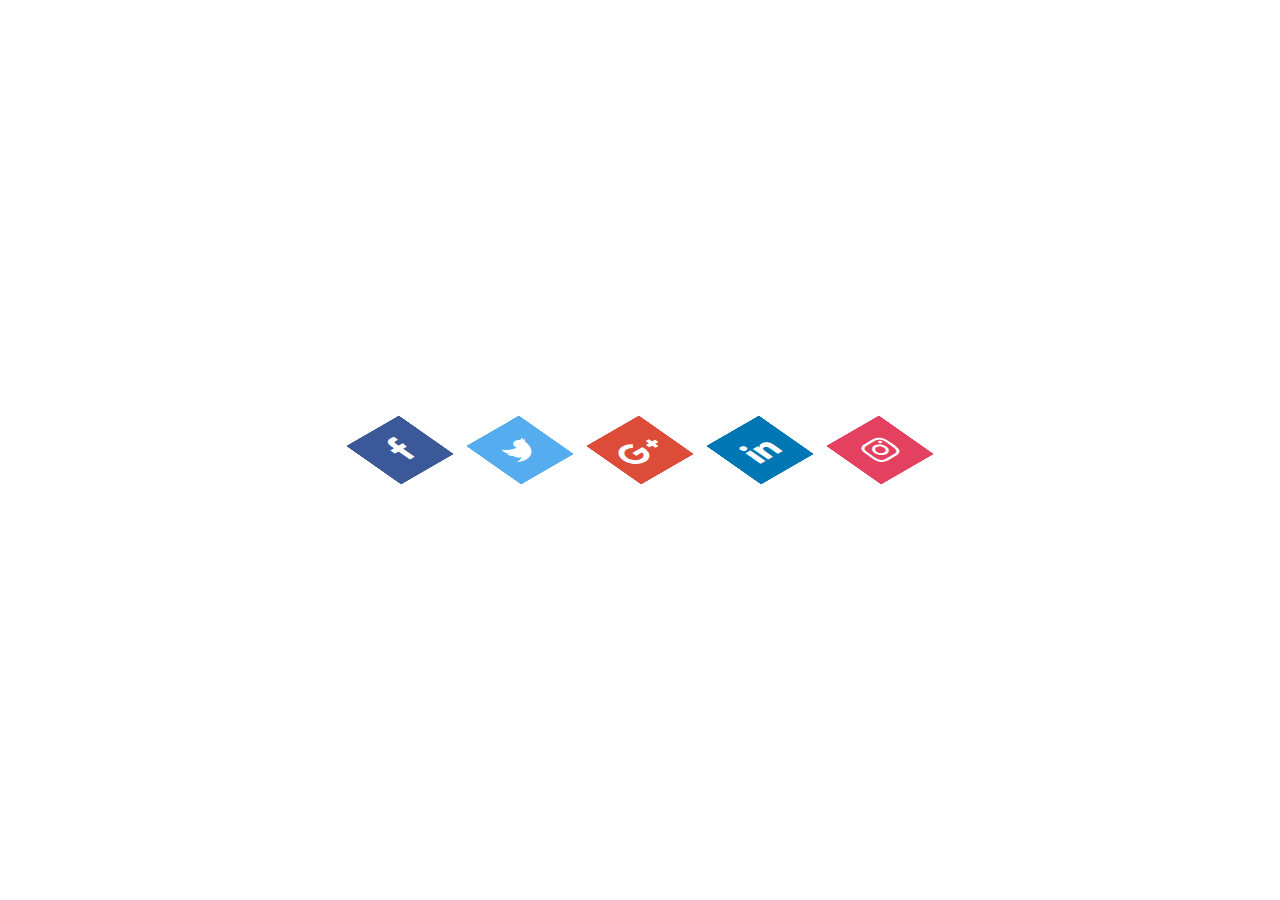
<file: CSS/1/index.html>
<!DOCTYPE html>
<html lang="pt-br">
<head>
    <meta charset="UTF-8">
    <meta name="viewport" content="width=device-width, initial-scale=1.0">
    <meta name="descripition" content="DesafioCSS">
    <meta name="author" content="Milena Carecho">
    <meta name="keywords" content="CSS">
    <title>Ícone de mídia social em camadas </title>
    <link rel="stylesheet" type="text/css" href="style.css">
    <link rel="stylesheet" href="https://stackpath.bootstrapcdn.com/font-awesome/4.7.0/css/font-awesome.min.css" integrity="sha384-wvfXpqpZZVQGK6TAh5PVlGOfQNHSoD2xbE+QkPxCAFlNEevoEH3Sl0sibVcOQVnN" crossorigin="anonymous">
</head>
<body>
    <ul>
        <li>
            <a href="#">
                <span></span>
                <span></span>
                <span></span>
                <span></span>
                <span class="fa fa-facebook" aria-hidden="true"></span>
            </a>
        </li>
        <li>
            <a href="#">
                <span></span>
                <span></span>
                <span></span>
                <span></span>
                <span class="fa fa-twitter" aria-hidden="true"></span>
            </a>
        </li>
        <li>
            <a href="#">
                <span></span>
                <span></span>
                <span></span>
                <span></span>
                <span class="fa fa-google-plus" aria-hidden="true"></span>
            </a>
        </li>
        <li>
            <a href="#">
                <span></span>
                <span></span>
                <span></span>
                <span></span>
                <span class="fa fa-linkedin" aria-hidden="true"></span>
            </a>
        </li>
        <li>
            <a href="#">
                <span></span>
                <span></span>
                <span></span>
                <span></span>
                <span class="fa fa-instagram" aria-hidden="true"></span>
            </a>
        </li>
    </ul>
    
</body>
</html>
</file>
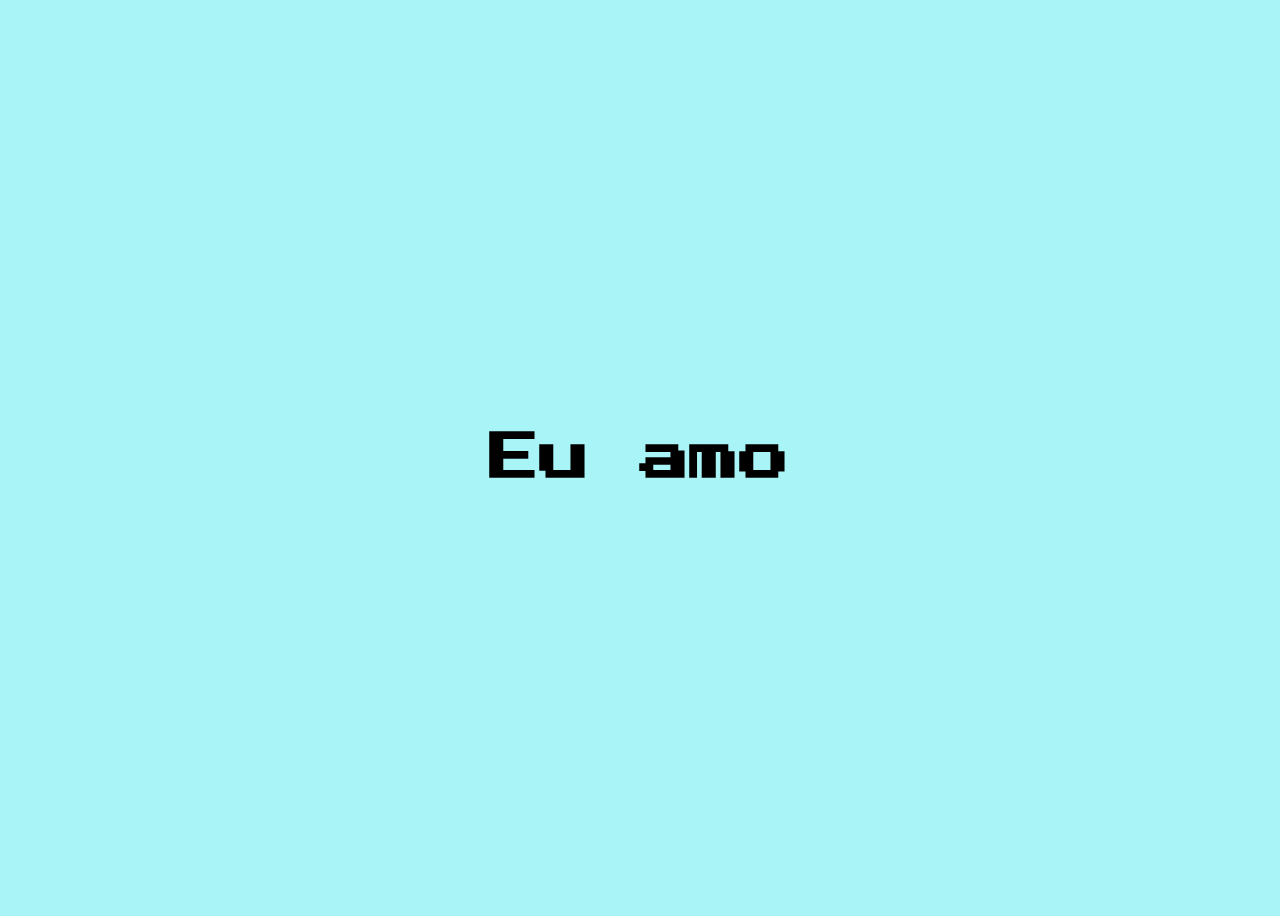
<file: CSS/10/index.html>
<!DOCTYPE html>
<html lang="pt-br">
<head>
    <meta charset="UTF-8">
    <meta name="viewport" content="width=device-width, initial-scale=1.0">
    <link rel="stylesheet" href="style.css">
    <title>EU AMO</title>
    <link href="https://fonts.googleapis.com/css2?family=Press+Start+2P&display=swap" rel="stylesheet">

</head>
<body>
    <h1>Eu amo <span></span></h1>
</body>
</html>
</file>
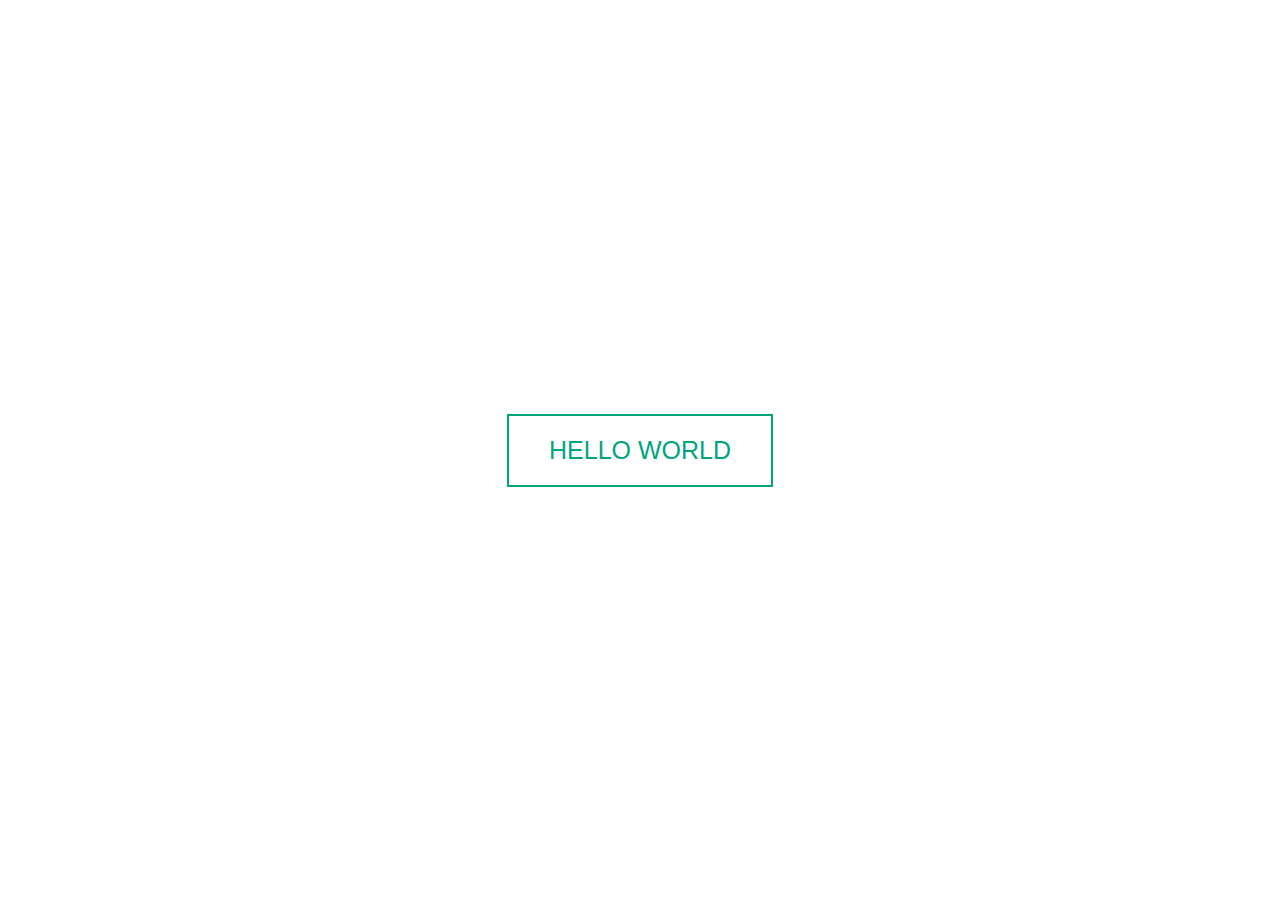
<file: CSS/11/index.html>
<!DOCTYPE html>
<html lang="pt-br">
<head>
    <meta charset="UTF-8">
    <meta name="viewport" content="width=device-width, initial-scale=1.0">
    <link rel="stylesheet" href="style.css">
    <title>Botão com efeito hover</title>
</head>
<body>
    <button class="btn">Hello World</button>
    
</body>
</html>
</file>
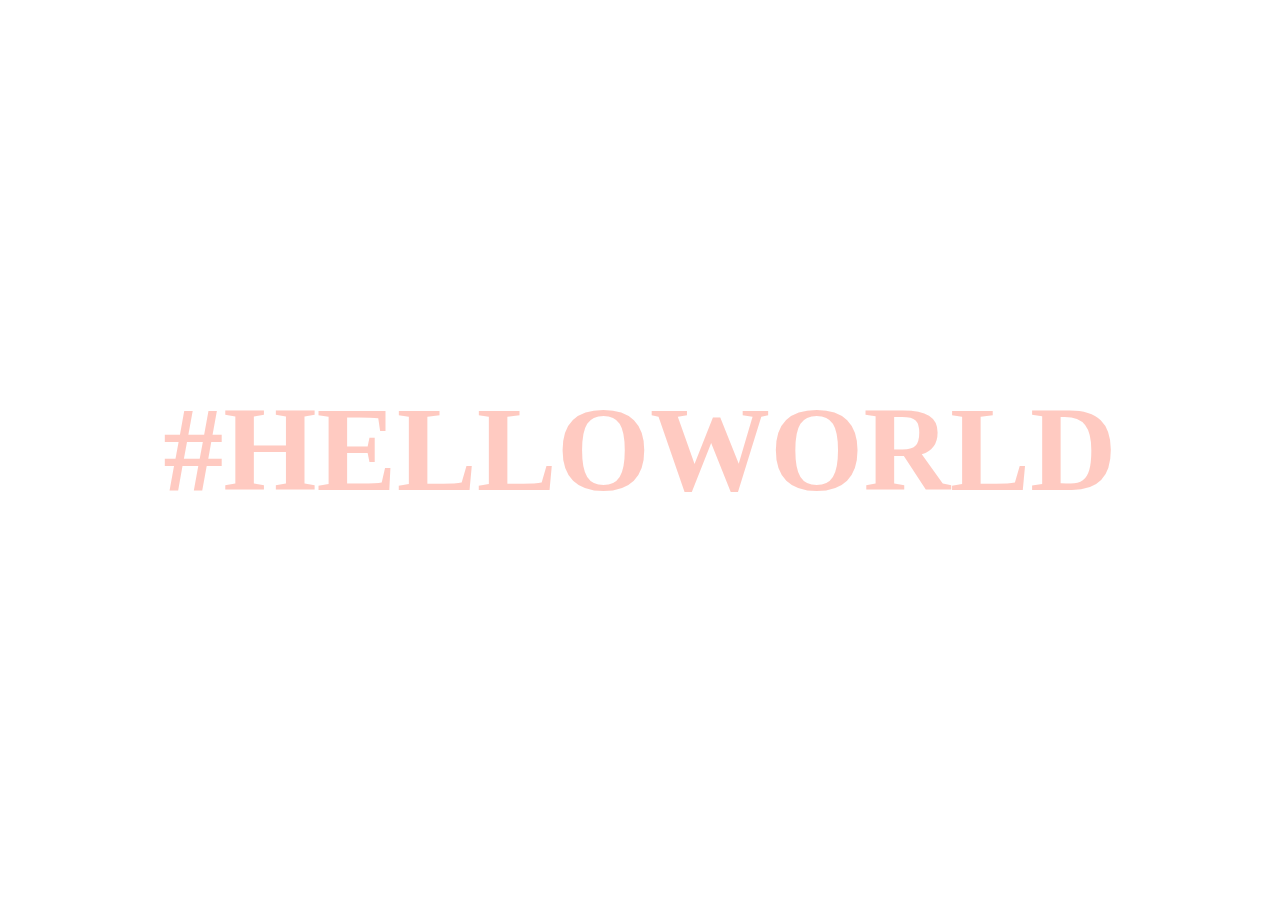
<file: CSS/12/index.html>
<!DOCTYPE html>
<html lang="pt-br">
<head>
    <meta charset="UTF-8">
    <meta name="viewport" content="width=device-width, initial-scale=1.0">
    <link rel="stylesheet" href="style.css">
    <title>Efeito preenchimento </title>
</head>
<body>
    <h1>#HelloWorld</h1>
</body>
</html>
</file>
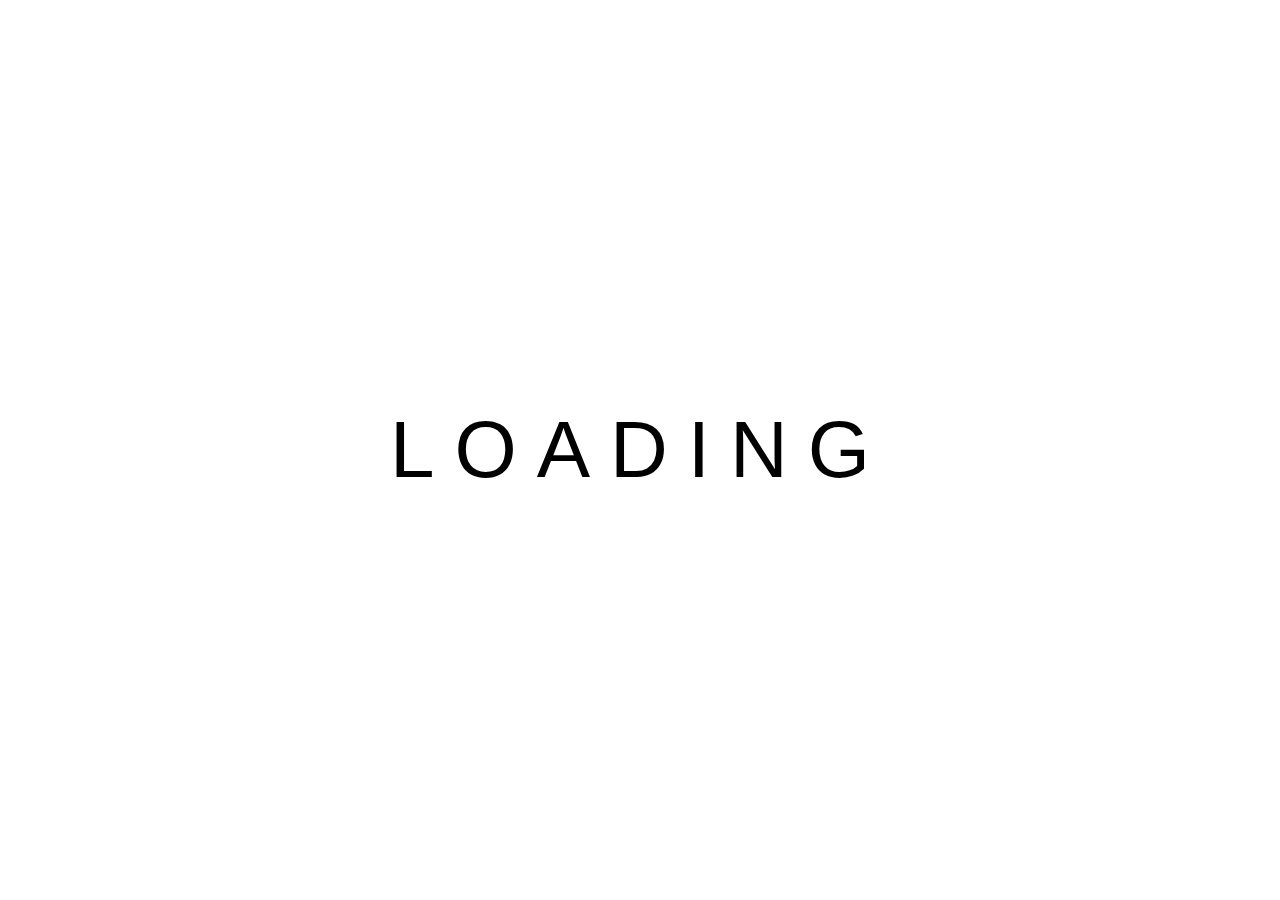
<file: CSS/13/index.html>
<!DOCTYPE html>
<html lang="pt-br">
<head>
    <meta charset="UTF-8">
    <meta name="viewport" content="width=device-width, initial-scale=1.0">
    <link rel="stylesheet" href="style.css">
    <title>Loading</title>
</head>
<body>
    <ul>
        <li>L</li>
        <li>O</li>
        <li>A</li>
        <li>D</li>
        <li>I</li>
        <li>N</li>
        <li>G</li>
    </ul>
    
</body>
</html>
</file>
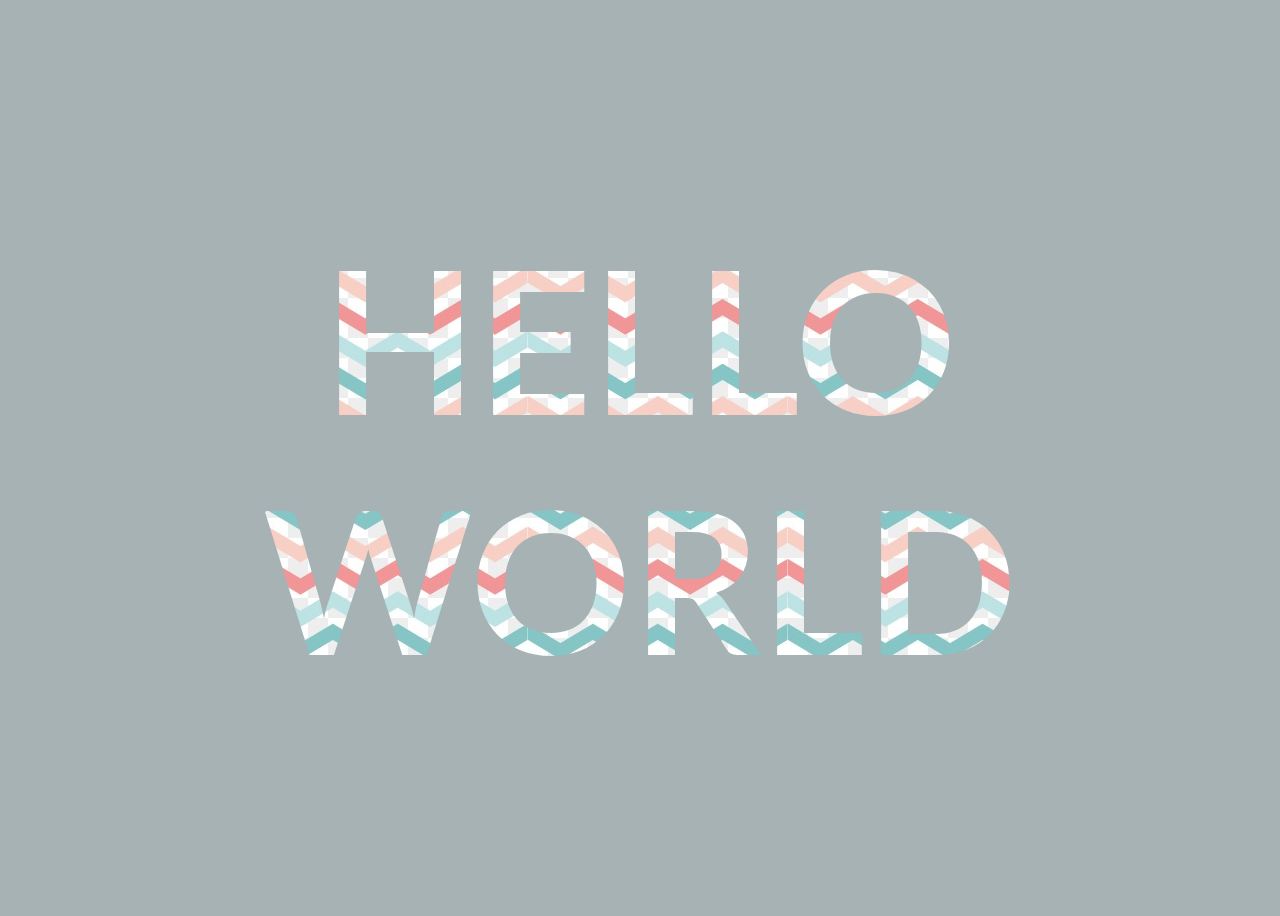
<file: CSS/14/index.htm>
<!DOCTYPE html>
<html lang="pt-br">
    
<head>
    <meta charset="UTF-8">
    <meta name="viewport" content="width=device-width, initial-scale=1">
    <title></title>
    <link rel="stylesheet" href="style.css" type="text/css" media="all">
    <link href="https://fonts.googleapis.com/css?family=Lato:400,700" rel="stylesheet">
    
</head>

<body>

<h1>Hello World</h1>
  
</body>
</html>
</file>
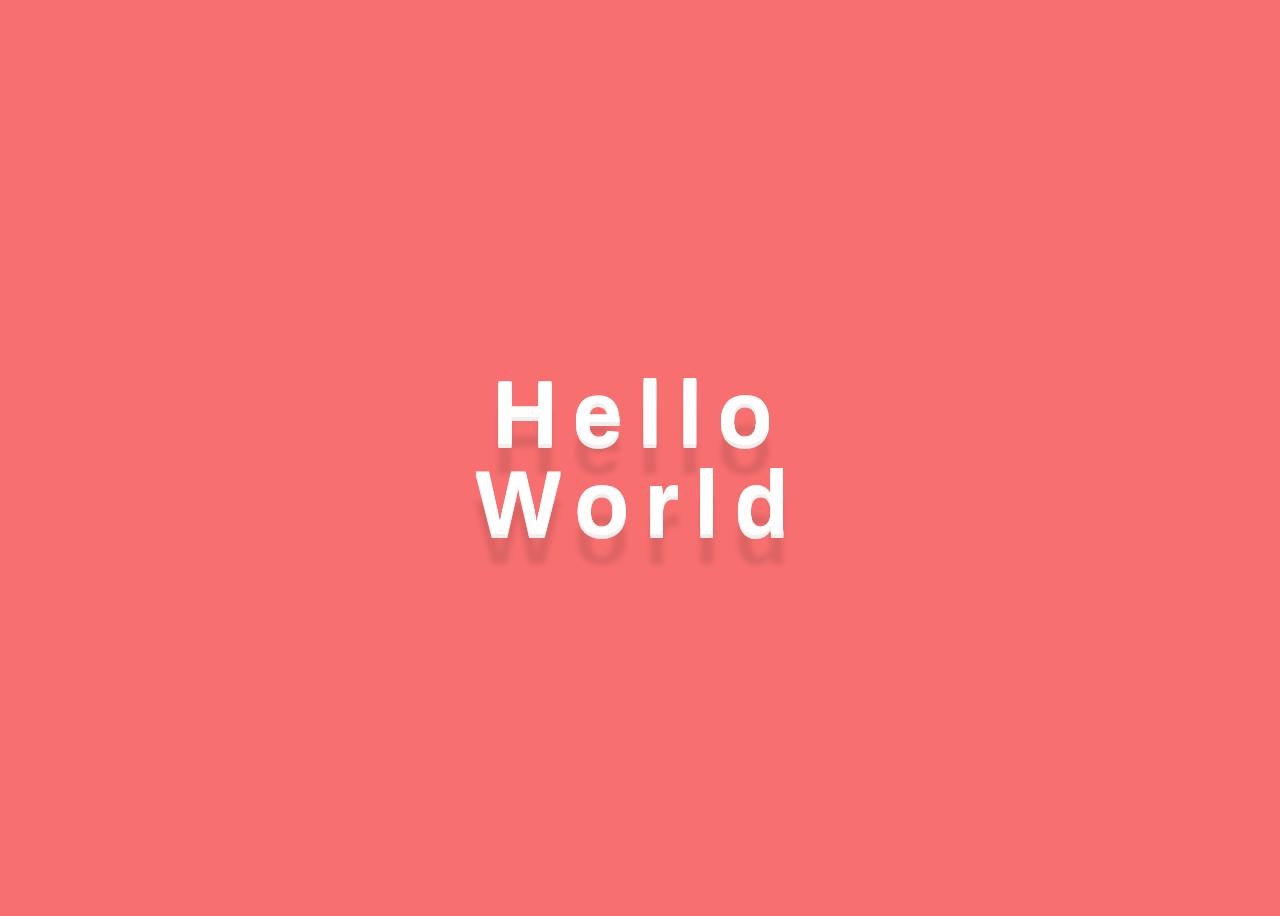
<file: CSS/15/index.html>
<!DOCTYPE html>
<html lang="en">
<head>
    <meta charset="UTF-8">
    <meta name="viewport" content="width=device-width, initial-scale=1.0">
    <link rel="stylesheet" href="style.css">
    <title>Texto </title>
</head>
<body>
    <h1>Hello <br> World</h1>
</body>
</html>
</file>
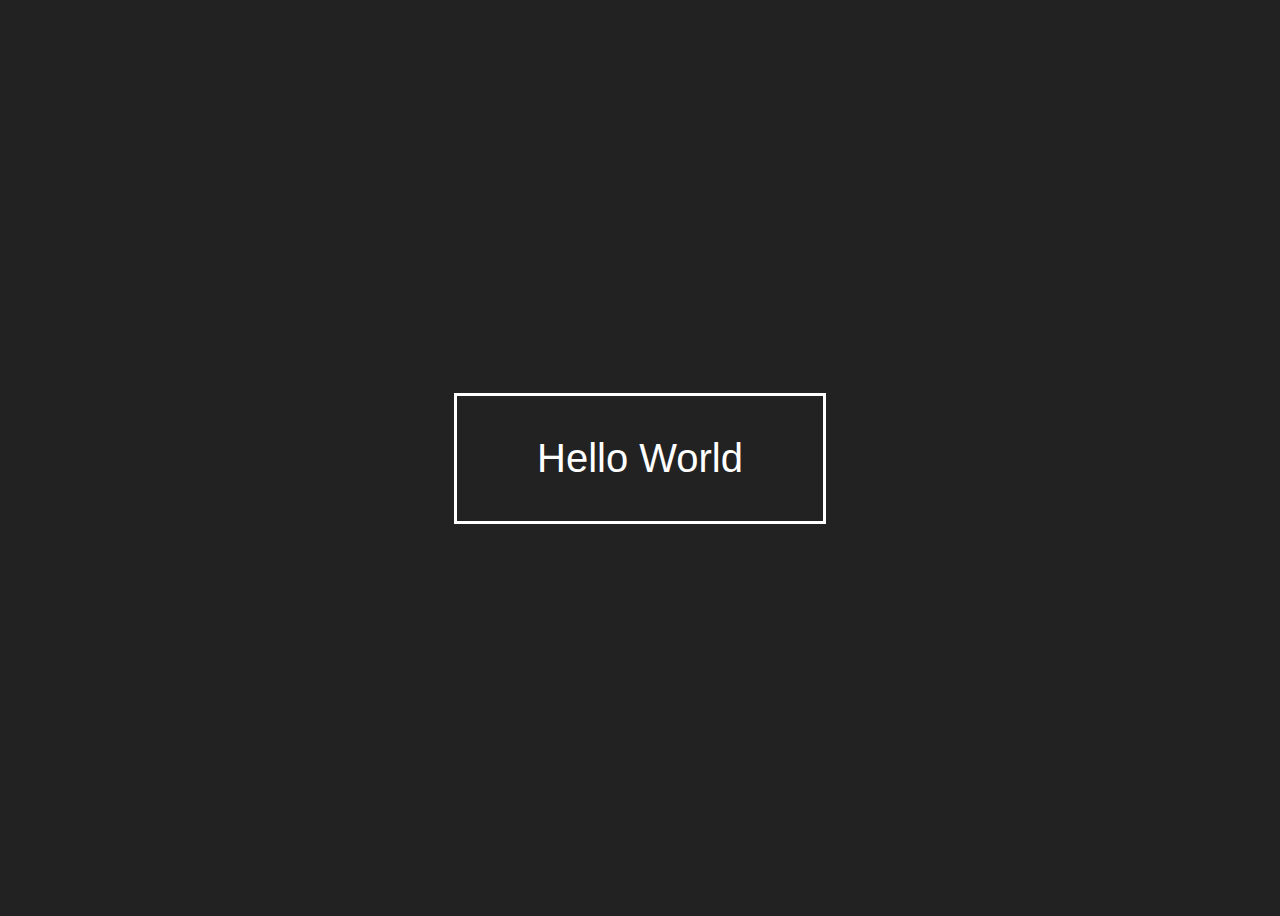
<file: CSS/16/index.html>
<!DOCTYPE html>
<html lang="pt-br">
<head>
    <meta charset="UTF-8">
    <meta name="viewport" content="width=device-width, initial-scale=1.0">
    <link rel="stylesheet" href="style.css">
    <title>Botão - desafio 16 </title>
</head>
<body>
    <a href="#">Hello World</a>
</body>
</html>
</file>
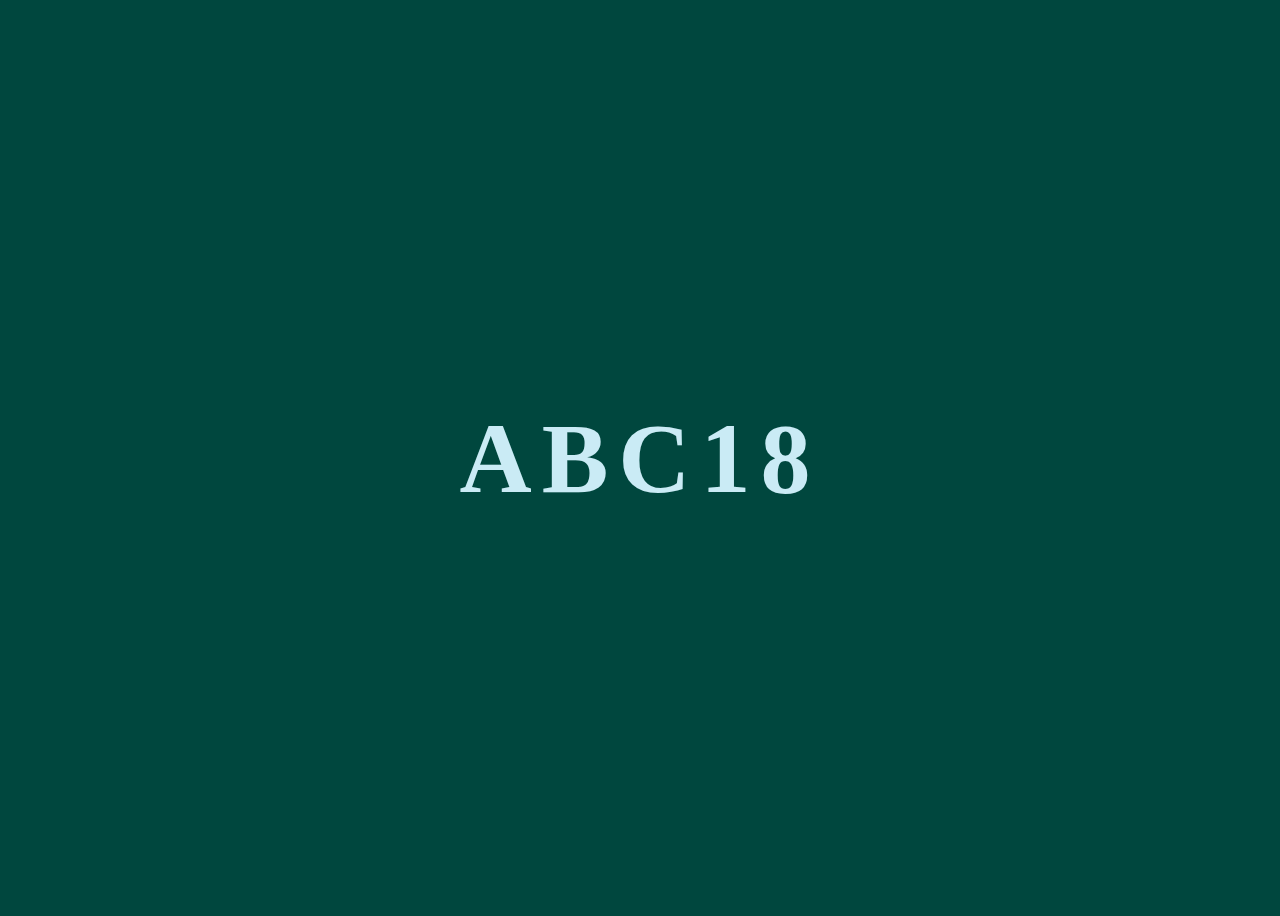
<file: CSS/18/index.html>
<!DOCTYPE html>
<html lang="pt-br">
    
<head>
    <meta charset="UTF-8">
    <meta name="viewport" content="width=device-width, initial-scale=1">
    <link rel="stylesheet" href="style.css" type="text/css" media="all">
    <title>Dia 18</title>

    
</head>

<body>

  <ul>
  	<li>A</li>
  	<li>B</li>
    <li>C</li>
  	<li>1</li>
  	<li>8</li>
  </ul>
  
</body>
</html>
</file>
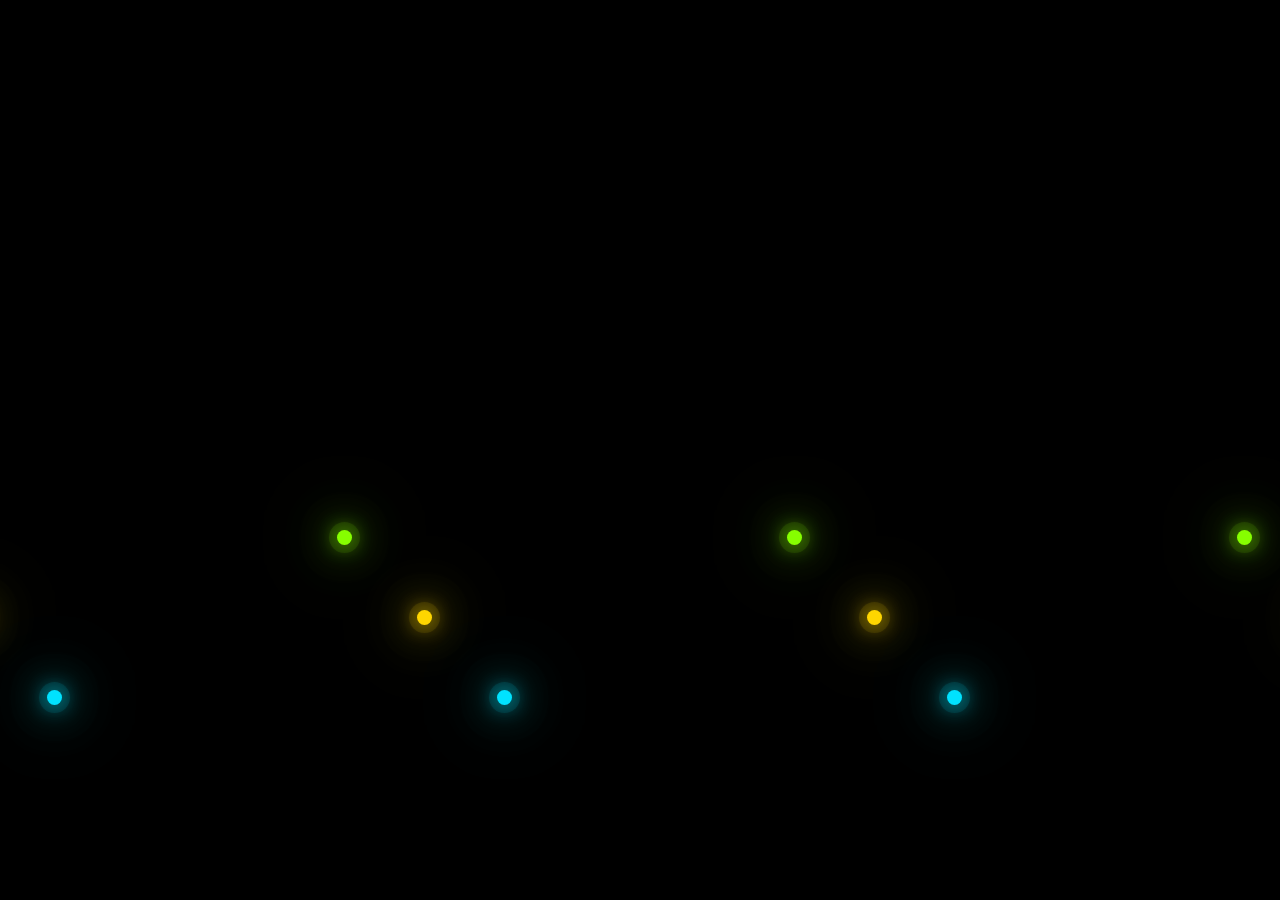
<file: CSS/19/index.html>
<!DOCTYPE html>
<html lang="pt-br">
<head>
    <meta charset="UTF-8">
    <meta name="viewport" content="width=device-width, initial-scale=1.0">
    <link rel="stylesheet" href="style.css">
    <title>Dia 19</title>
</head>
<body>
    <div class="brilho">
        <span style="--i:1;"></span>
        <span style="--i:2;"></span>
        <span style="--i:3;"></span>
    </div>
    <div class="brilho">
        <span style="--i:1;"></span>
        <span style="--i:2;"></span>
        <span style="--i:3;"></span>
    </div>
    <div class="brilho">
        <span style="--i:1;"></span>
        <span style="--i:2;"></span>
        <span style="--i:3;"></span>
    </div>
    <div class="brilho">
        <span style="--i:1;"></span>
        <span style="--i:2;"></span>
        <span style="--i:3;"></span>
    </div>
    <div class="brilho">
        <span style="--i:1;"></span>
        <span style="--i:2;"></span>
        <span style="--i:3;"></span>
    </div>

</body>
</html>
</file>
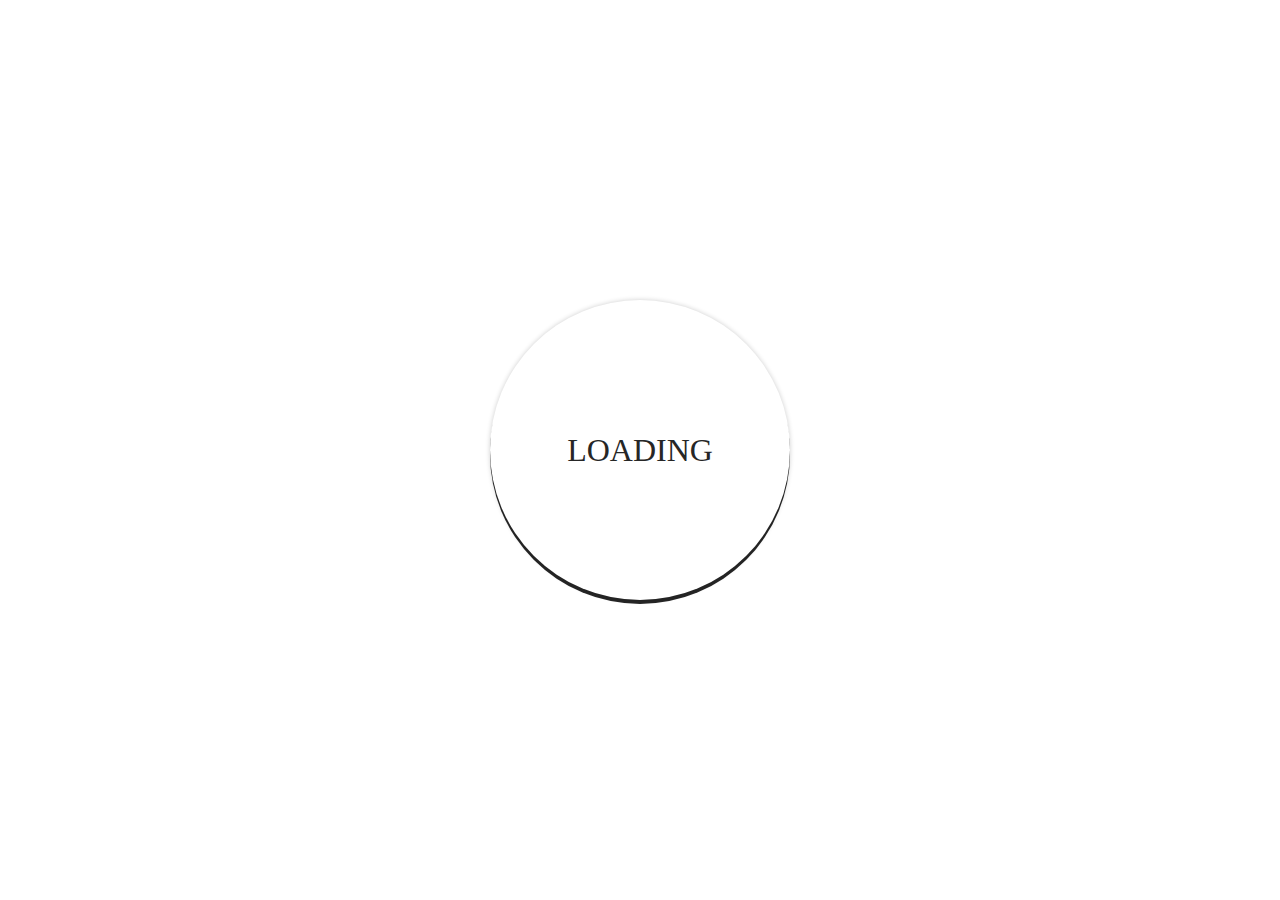
<file: CSS/2/index.html>
<!DOCTYPE html>
<html lang="pt-br">
<head>
    <meta charset="UTF-8">
    <meta name="description" content="loader ring">
    <meta name="keywords" content="loader ring, css">
    <meta name="autho" content="Milena Carecho">
    <meta name="viewport" content="width=device-width, initial-scale=1.0">
    <link rel="stylesheet" type="text/css" href="style.css">
    <title>Document</title>
</head>
<body>
    <div class="center">
        <div class="text">LOADING</div>
        <div class="ring"></div>
    </div>
    
</body>
</html>
</file>
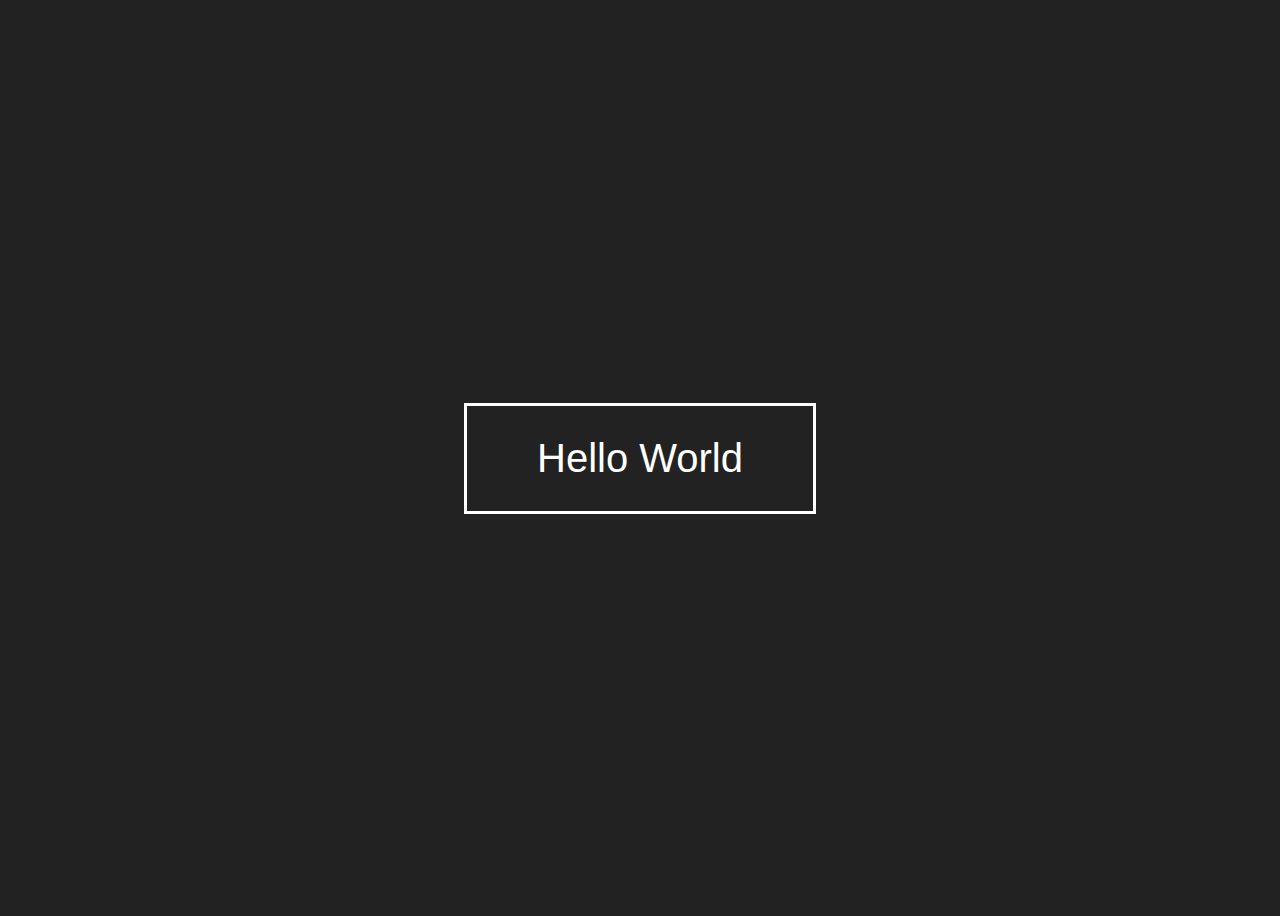
<file: CSS/20/index.html>
<!DOCTYPE html>
<html lang="pt-br">
<head>
    <meta charset="UTF-8">
    <meta name="viewport" content="width=device-width, initial-scale=1.0">
    <link rel="stylesheet" href="style.css">
    <title>Dia 20</title>
</head>
<body>
    <a href="#">Hello World</a>
</body>
</html>
</file>
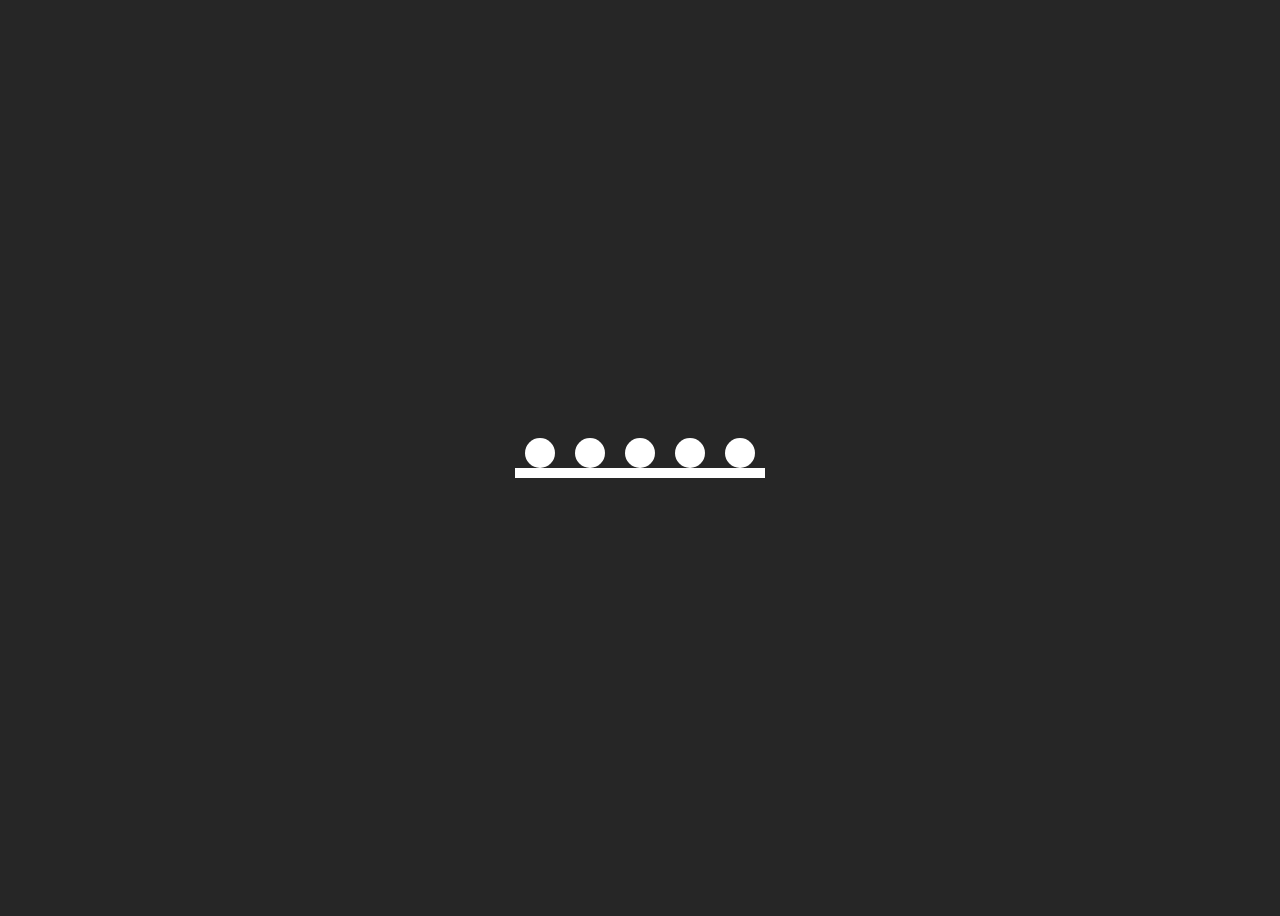
<file: CSS/21/index.html>
<!DOCTYPE html>
<html lang="pt-br">
    
<head>
    <meta charset="UTF-8">
    <meta name="viewport" content="width=device-width, initial-scale=1">
    <title>dia 21</title>
    <link rel="stylesheet" href="style.css" type="text/css" >

</head>

<body>

    <ul>
        <li></li>
        <li></li>
        <li></li>
        <li></li>
        <li></li>
    </ul>
  
</body>
</html>
</file>
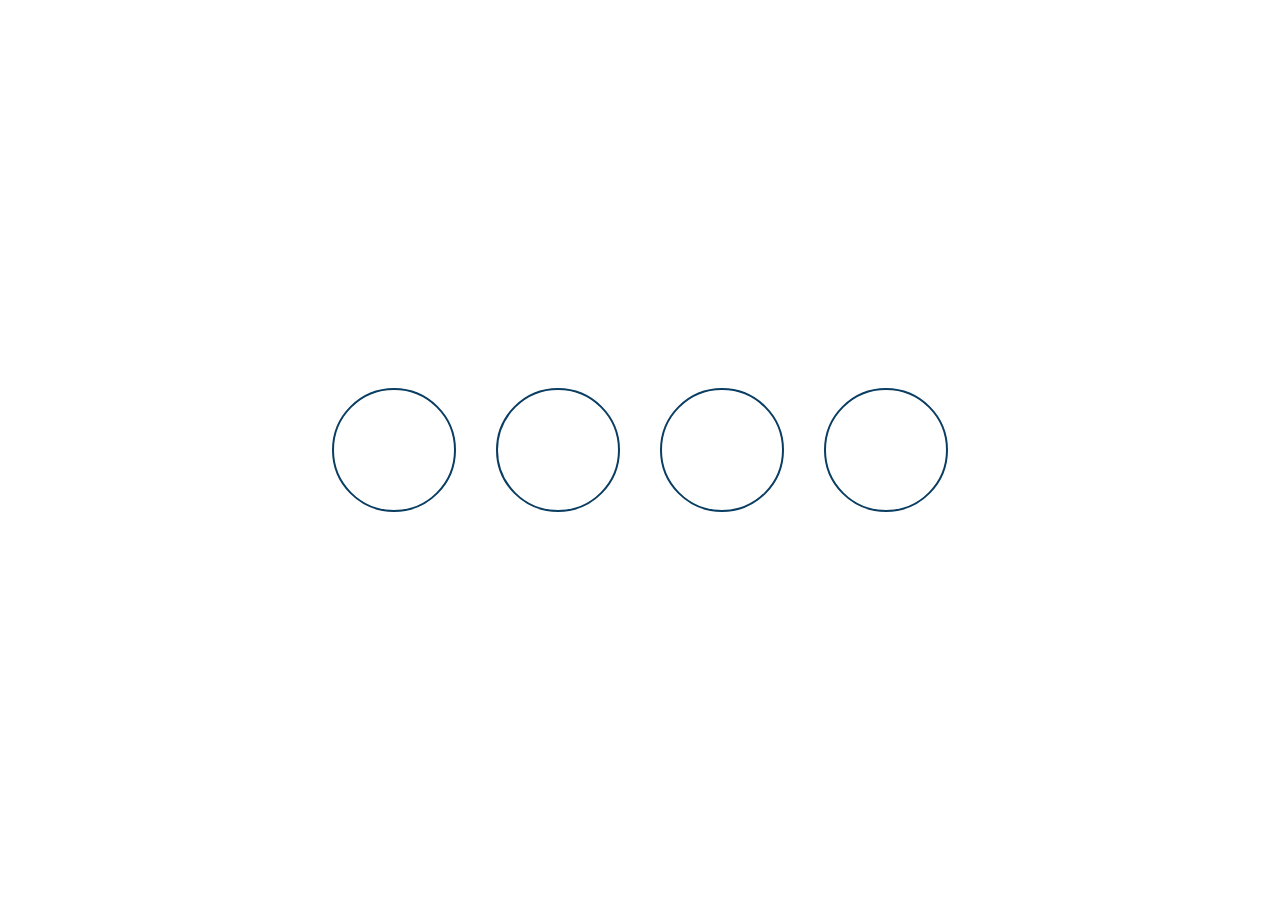
<file: CSS/22/index.html>
<!DOCTYPE html>
<html lang="en-US">
    
<head>
    <meta charset="UTF-8">
    <meta name="viewport" content="width=device-width, initial-scale=1">
    <title>dia 22 </title>
    <link rel="stylesheet" href="style.css" type="text/css" media="all">
    <link rel="stylesheet" href="https://use.fontawesome.com/releases/v5.4.2/css/all.css" integrity="sha384-/rXc/GQVaYpyDdyxK+ecHPVYJSN9bmVFBvjA/9eOB+pb3F2w2N6fc5qB9Ew5yIns" crossorigin="anonymous">

   
</head>

<body>

	<ul>
		<li><i class="fas fa-heart"></i></li>
		<li><i class="fas fa-glass-martini"></i></li>
		<li><i class="fas fa-globe"></i></li>
		<li><i class="fas fa-gift"></i></li>
	</ul>

</body>
</html>
</file>
<file: CSS/1/style.css>
body
{
    margin: 0;
    padding: 0;
    height: 100vh;
    display: flex;
    align-items: center;
    justify-content: center;
}
ul
{
    position: relative;
    margin: 0;
    padding: 0;
    display: flex;
}
ul li 
{
    position: relative;
    list-style: none;
    width: 60px;
    height: 60px;
    margin: 0 30px;
    transform: rotate(-30deg) skew(25deg);
    background: #ccc;
}
ul li span
{
    position: absolute;
    top: 0;
    left: 0;
    width: 100%;
    height: 100%;
    background: #000;
    transition: 0.5s;
    display: flex !important;
    align-items: center;
    justify-content: center;
    color: #fff;
    font-size: 30px !important;
}
ul li:hover span
{
    box-shadow: -1px 1px 1px rgba(0,0,0,.1);
}
ul li:hover span:nth-child(5)
{
    transform: translate(40px, -40px);
    opacity: 1;
}
ul li:hover span:nth-child(4)
{
    transform: translate(30px, -30px);
    opacity: 0.8;
}
ul li:hover span:nth-child(3)
{
    transform: translate(20px, -20px);
    opacity: 0.6;
}
ul li:hover span:nth-child(2)
{
    transform: translate(10px, -10px);
    opacity: 0.4;
}
ul li:hover span:nth-child(1)
{
    transform: translate(0,0);
    opacity: .2;
}
ul li:nth-child(1) span
{
    background: #3b5999;
}
ul li:nth-child(2) span
{
    background: #55acee;
}
ul li:nth-child(3) span
{
    background: #dd4b39;
}
ul li:nth-child(4) span
{
    background: #0077b5;
}
ul li:nth-child(5) span
{
    background: #e4405f;
}
</file>
<file: CSS/10/style.css>
body
{
    height: 100vh;
    display: flex;
    justify-content: center;
    align-items: center;
    background-color: rgb(168, 244, 247);
}
h1
{
    color: rgb(0, 0, 0);
    font-size: 50px;
    font-family: 'Press Start 2P', cursive;
}
span::before
{
    content: '';
    animation: word-swith 3s infinite;
}

@keyframes word-swith 
{
    0% {content: '💻'}

    50%{content: '🍕';}

    100%{content: '🎮';}
}
</file>
<file: CSS/11/style.css>
body
{
    margin: 0;
    display: flex;
    align-items: center;
    justify-content: center;
    height: 100vh;
    font-family: sans-serif;
}
.btn
{
    border: 2px solid rgb(0, 165, 124);
    background: none;
    color: rgb(0, 165, 124);
    padding: 20px 40px;
    font-size: 25px;
    text-transform: uppercase;
    cursor: pointer;
    transition: all 0.5s;
    position: relative;
    overflow: hidden;
}
.btn:hover
{
    color: white;
}
.btn::before
{
    content: "";
    position: absolute;
    top: 0;
    left: 0;
    width: 100%;
    height: 100%;
    background: rgb(0, 165, 124);
    z-index: -1;
    border-radius: 0 0 50% 50%;
    height: 0%;
    transition: all 0.5s;
}
.btn:hover::before{
    height: 190%;
}
</file>
<file: CSS/12/style.css>
body
{
    margin: 0;
    display: flex;
    align-items: center;
    justify-content: center;
    height: 100vh;
    font-family: sans-serif;
}
h1
{
    margin: 0;
    padding: 0;
    font-family: verdana;
    font-size: 120px;
    color: rgba(255, 99, 71, 0.336);
    text-transform: uppercase;
    position: relative;
}
h1::before 
{
    content: "#HelloWorld";
    position: absolute;
    top: 0%;
    left: 0%;
    color: tomato;
    width: 0%;
    overflow: hidden;
    transition: all 0.6s;
}
h1:hover::before
{
    width: 100%;
}
</file>
<file: CSS/13/style.css>
body
{
    margin: 0;
    display: flex;
    align-items: center;
    justify-content: center;
    height: 100vh;
    font-family: sans-serif;
}

ul
{
    margin: 0;
    padding: 0;
    display: flex;
}

ul li
{
    list-style: none;
    font-size: 80px;
    letter-spacing: 20px;
    animation: loading 3s linear infinite
}

@keyframes loading
{
    0%
{ 
    color: red;
    transform: translateX(-50px);
    letter-spacing: 20px;
    opacity: 0;
}
    10% 
{
    opacity: 1;
}
    50% 
{ 
    letter-spacing: -20px;
    opacity: 1;
}
    100% 
{
    color: blue;
    transform: translateX(50px);
    letter-spacing: 20px;
    opacity: 0;
}
}

ul li:nth-child(1)
{
    animation-delay: 0s;
}
ul li:nth-child(2)
{
    animation-delay: 0.2s;
}
ul li:nth-child(3)
{
    animation-delay: 0.4s;
}
ul li:nth-child(4)
{
    animation-delay: 0.6s;
}
ul li:nth-child(5)
{
    animation-delay: 0.8s;
}
ul li:nth-child(6)
{
    animation-delay: 1s;
}
ul li:nth-child(7)
{
    animation-delay: 1.2s;
}
</file>
<file: CSS/14/style.css>
body {
	height: 100vh;
	display: flex;
	justify-content: center;
	align-items: center;
	font-family: 'Lato', sans-serif;
	background-color: rgba(10, 43, 48, 0.363);
}

h1 {
	font-size: 200px;
	text-align: center;
	text-transform: uppercase;
	background: url(image.jpg);
	-webkit-background-clip: text;
	color: transparent;
	animation: text-background 20s linear infinite;
}

@keyframes text-background {

	from { background-position: 0 0 }

	to { background-position: 100% 100% }

}
</file>
<file: CSS/15/style.css>
body
{
    height: 100vh;
    display: flex;
    justify-content: center;
    align-items: center;
    background-color: #f33131b2;
}
h1
{
    text-align: center;
    color: white;
    font-family: arial;
    font-size: 90px;
    line-height: 90px;
    letter-spacing: 15px;
    text-shadow: 0 1px 0 #efefef,
                 0 2px 0 #efefef,
                 0 3px 0 #efefef,
                 0 4px 0 #efefef,
                 0 30px 5px rgba(0,0,0,.1);
    animation: float 3s linear infinite;
    animation-direction: alternate;
}

@keyframes float 
{
    from {transform: rotate(5deg);}

    to {transform: rotate(-5deg);}
}
</file>
<file: CSS/16/style.css>
body
{
    height: 100vh;
    display: flex;
    justify-content: center;
    align-items: center;
    background-color: #222;
}
a {
	text-decoration: none;
	color: white;
	font-family: sans-serif;
	font-size: 40px;
	border: 3px solid white;
	padding: 40px 80px;
	position: relative;
	transition: all 1s;
	overflow: hidden;
}

a:before {
	content: '✔️ For 16';
	color: rgb(0, 90, 0);
	background-color: #c1f1c8f6;
	display: flex;
	align-items: center;
	justify-content: center;
	position: absolute;
	left: 0;
	top: 0;
	height: 100%;
	width: 100%;
	transform: translateY(-100%);
	transition:all .5s;
}

a:hover:before {
	transform: translateY(0);
}
</file>
<file: CSS/18/style.css>
body {
	height: 100vh;
	display: flex;
	justify-content: center;
	align-items: center;
    background-color: #00473e;
}

ul {
	margin: 0;
	padding: 0;
	display: flex;
}

li {
	list-style: none;
	color: rgb(202, 235, 245);
	font-size: 100px;
	font-weight: bold;
	letter-spacing: 10px;
	transition: 2s;
}

ul:hover li {
	transform: rotate(45deg) translateY(-200px);
	opacity: 0;
	filter: blur(20px);
}

ul li:nth-child(1) {
	transition-delay: 0;
}

ul li:nth-child(2) {
	transition-delay: 0.4s;
}

ul li:nth-child(3) {
	transition-delay: 0.8s;
}

ul li:nth-child(4) {
	transition-delay: 1.2s;
}

ul li:nth-child(5) {
	transition-delay: 1.6s;
}
</file>
<file: CSS/19/style.css>
* 
{
    margin: 0;
    padding: 0;
}
body
{
    display: flex;
    justify-content: center;
    align-items: center;
    width: 100%;
    min-height: 100vh;
    background: #000;
    overflow: hidden;
}
.brilho
{
    position: relative;
    min-width: 750px;
    height: 750;
    margin: -150px;
    transform-origin: right;
    animation: corMudando 5s linear infinite;
}
@keyframes corMudando
{
    0%
    {
        filter: hue-rotate(0deg);
        transform: rotate(0deg);
    }
    100%
    {
        filter: hue-rotate(360deg);
        transform: rotate(360deg);
    }
}
.brilho:nth-child(even)
{
    transform-origin: left;
}
.brilho span
{
    position: absolute;
    top: calc(80px * var(--i));
    left: calc(80px * var(--i));
    bottom: calc(80px * var(--i));
    right: calc(80px * var(--i));
}
.brilho span:before 
{
    content: '';
    position: absolute;
    top: 50%;
    left: -8px;
    width: 15px;
    height: 15px;
    background: #f00;
    border-radius: 50%;
}
.brilho span:nth-child(3n + 1):before
{
    background: rgba(134,255,0,1);
    box-shadow: 0 0 20px rgba(134,255,0,1),
                0 0 40px rgba(134,255,0,1),
                0 0 60px rgba(134,255,0,1),
                0 0 80px rgba(134,255,0,1),
                0 0 0 8px rgba(134,255,0,.1);
}
.brilho span:nth-child(3n + 2):before
{
    background: rgba(255,214,0,1);
    box-shadow: 0 0 20px rgba(255,214,0,1),
                0 0 40px rgba(255,214,0,1),
                0 0 60px rgba(255,214,0,1),
                0 0 80px rgba(255,214,0,1),
                0 0 0 8px rgba(255,214,0,.1);
}
.brilho span:nth-child(3n + 3):before
{
    background: rgba(0,226,255,1);
    box-shadow: 0 0 20px rgba(0,226,255,1),
                0 0 40px rgba(0,226,255,1),
                0 0 60px rgba(0,226,255,1),
                0 0 80px rgba(0,226,255,1),
                0 0 0 8px rgba(0,226,255,.1);
}
.brilho span:nth-child(3n+1)
{
    animation: animate 10s alternate infinite;
}
.brilho span:nth-child(3n+2)
{
    animation: animate-reverse 3s alternate infinite;
}
.brilho span:nth-child(3n+3)
{
    animation: animate 8s alternate infinite;
}
@keyframes animate
{
    0%
    {
        transform: rotate(0deg);
    }
    100%
    {
        transform: rotate(360deg);
    }
}
@keyframes animate-reverse
{
    0%
    {
        transform: rotate(360deg);
    }
    100%
    {
        transform: rotate(0deg);
    }
}
</file>
<file: CSS/2/style.css>
body
{
    margin: 0;
    padding: 0;
    font-family: verdana;
}
.center
{
    position: absolute;
    top: 50%;
    left: 50%;
    transform: translate(-50%, -50%);
}
.ring
{
    width: 300px;
    height: 300px;
    border-radius: 50%;
    box-shadow: 0 4px 0 #262626;
    background: transparent;
    animation: animate 1s linear infinite;
}
.text
{
    width: 300px;
    height: 300px;
    border-radius: 50%;
    color: #262626;
    position: absolute;
    top: 0;
    left: 0;
    text-align: center;
    line-height: 300px;
    font-size: 2em;
    background: transparent;
    box-shadow: 0 0 5px rgba(0,0,0,.2)
}
@keyframes animate
{
    0%
    {
        transform: rotate(0deg);
    }
    100%
    {
        transform: rotate(360deg);
    }
}
</file>
<file: CSS/20/style.css>
body 
{
	height: 100vh;
	display: flex;
	justify-content: center;
	align-items: center;
	background-color: #222;
}

a 
{
	text-decoration: none;
	color: white;
	font-family: sans-serif;
	font-size: 40px;
	border: 3px solid white;
	padding: 30px 70px;
	transition: all 0.3s;
	position: relative;
	overflow: hidden;
}

a:hover 
{
	background-color: #000000;
}

a:before 
{
	content: '';
	background-color: white;
	top: 0;
	left: 0;
	width: 100%;
	height: 50px;
	position: absolute;
	transform: translateX(-100%) rotate(45deg);
	transition: all 0.3s;
}

a:hover:before 
{
 	transform: translateX(100%) rotate(45deg);
}
</file>
<file: CSS/21/style.css>
body {
	height: 100vh;
	display: flex;
	justify-content: center;
	align-items: center;
	background-color: #262626;
}

ul {
	margin: 0;
	padding: 0;
	display: flex;
	border-bottom: solid 10px white;
}

ul li {
	list-style: none;
	width: 30px;
	height: 30px;
	background-color: white;
	margin: 0 10px;
	border-radius: 50%;
	animation: jumping 1s linear infinite;
}

@keyframes jumping {
	0% { transform: translateY(0); }
	50% { transform: translateY(-150px); }
	100% { transform: translateY(0); }
}

ul li:nth-child(1) {
	animation-delay: 0.45s;
}

ul li:nth-child(2) {
	animation-delay: 0.6s;
}

ul li:nth-child(3) {
	animation-delay: 0.3s;
}

ul li:nth-child(4) {
	animation-delay: 0;
}

ul li:nth-child(5) {
	animation-delay: 0.1s;
}
</file>
<file: CSS/22/style.css>
body {
    margin: 0;
    display: flex;
    align-items: center;
    justify-content: center;
    height: 100vh;
    font-family: sans-serif;
   }
   
   ul {
     padding: 0;
     margin: 0;
     display: flex;
   }
   
   ul li {
     list-style-type: none;
     width: 120px;
     height: 120px;
     margin: 0 20px;
     border:2px solid #0a3d62;
     border-radius: 50%;
     transition: all 0.5s;
     position: relative;
     display: flex;
     align-items: center;
     justify-content: center;
   }
   
   ul li i {
     font-size: 48px;
     color: #0a3d62;
     transition: 0.5s;
   }
   
   ul li:before {
     content: '';
     position: absolute;
     top: 0;
     left: 0;
     width: 100%;
     height: 100%;
     background-color: #0a3d62;
     border-radius: 50%;
     transition: all 0.5s;
     opacity: 0;
     z-index: -1;
   }
   
   ul li:hover:before {
     opacity: 1;
     transform: scale(0.8);
   }
   
   ul li:after {
     content: '';
     position: absolute;
     top: 0;
     left: 0;
     width: 100%;
     height: 100%;
     background-color: transparent;
     border-radius: 50%;
     border:2px dashed #2e86de;
     transition: all 0.5s;
     opacity: 0;
     z-index: -1;
     box-sizing: border-box;
   }
   
   ul li:hover:after {
     opacity: 1;
     animation: rotating 10s linear infinite;
   }
   
   @keyframes rotating {
     0% { transform:scale(0.92) rotate(0deg); }
     100% { transform:scale(0.92) rotate(360deg); }
   }
   
   ul li:hover i {
     color: white;
   }
</file>
